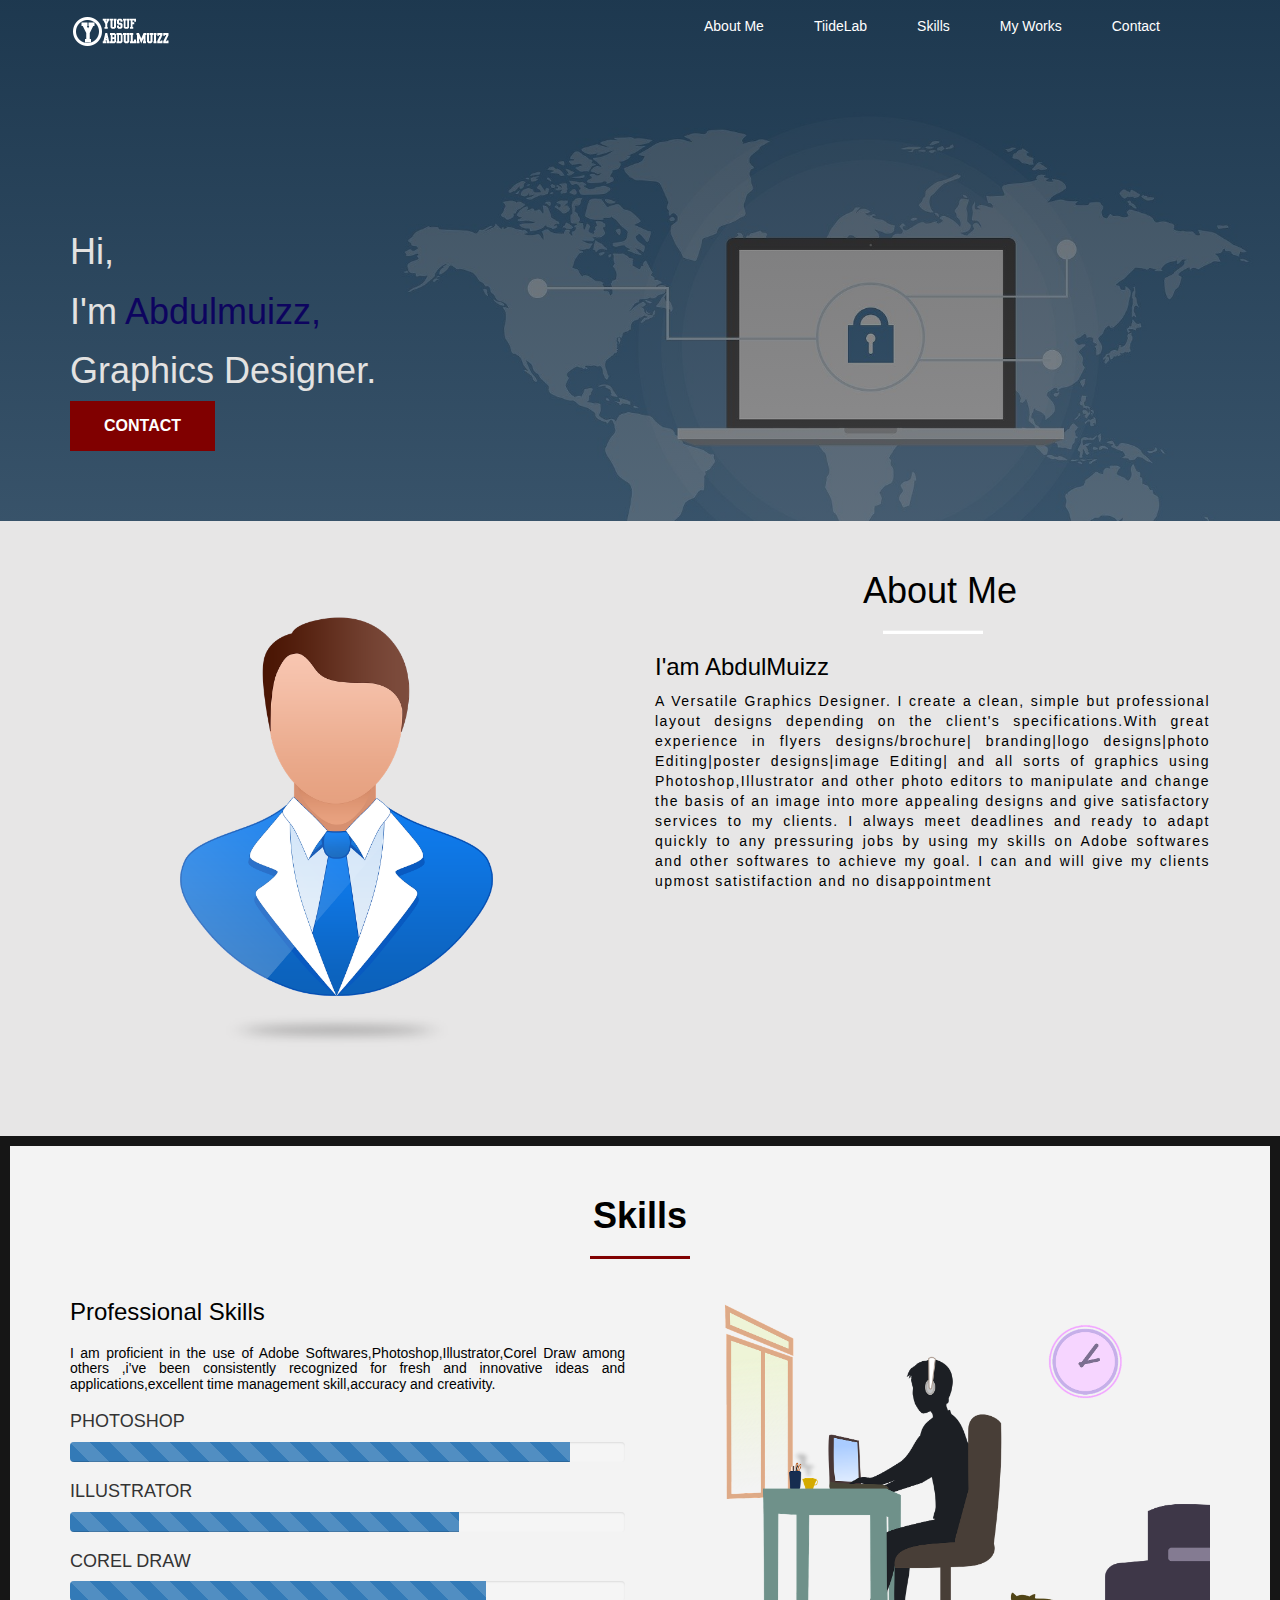
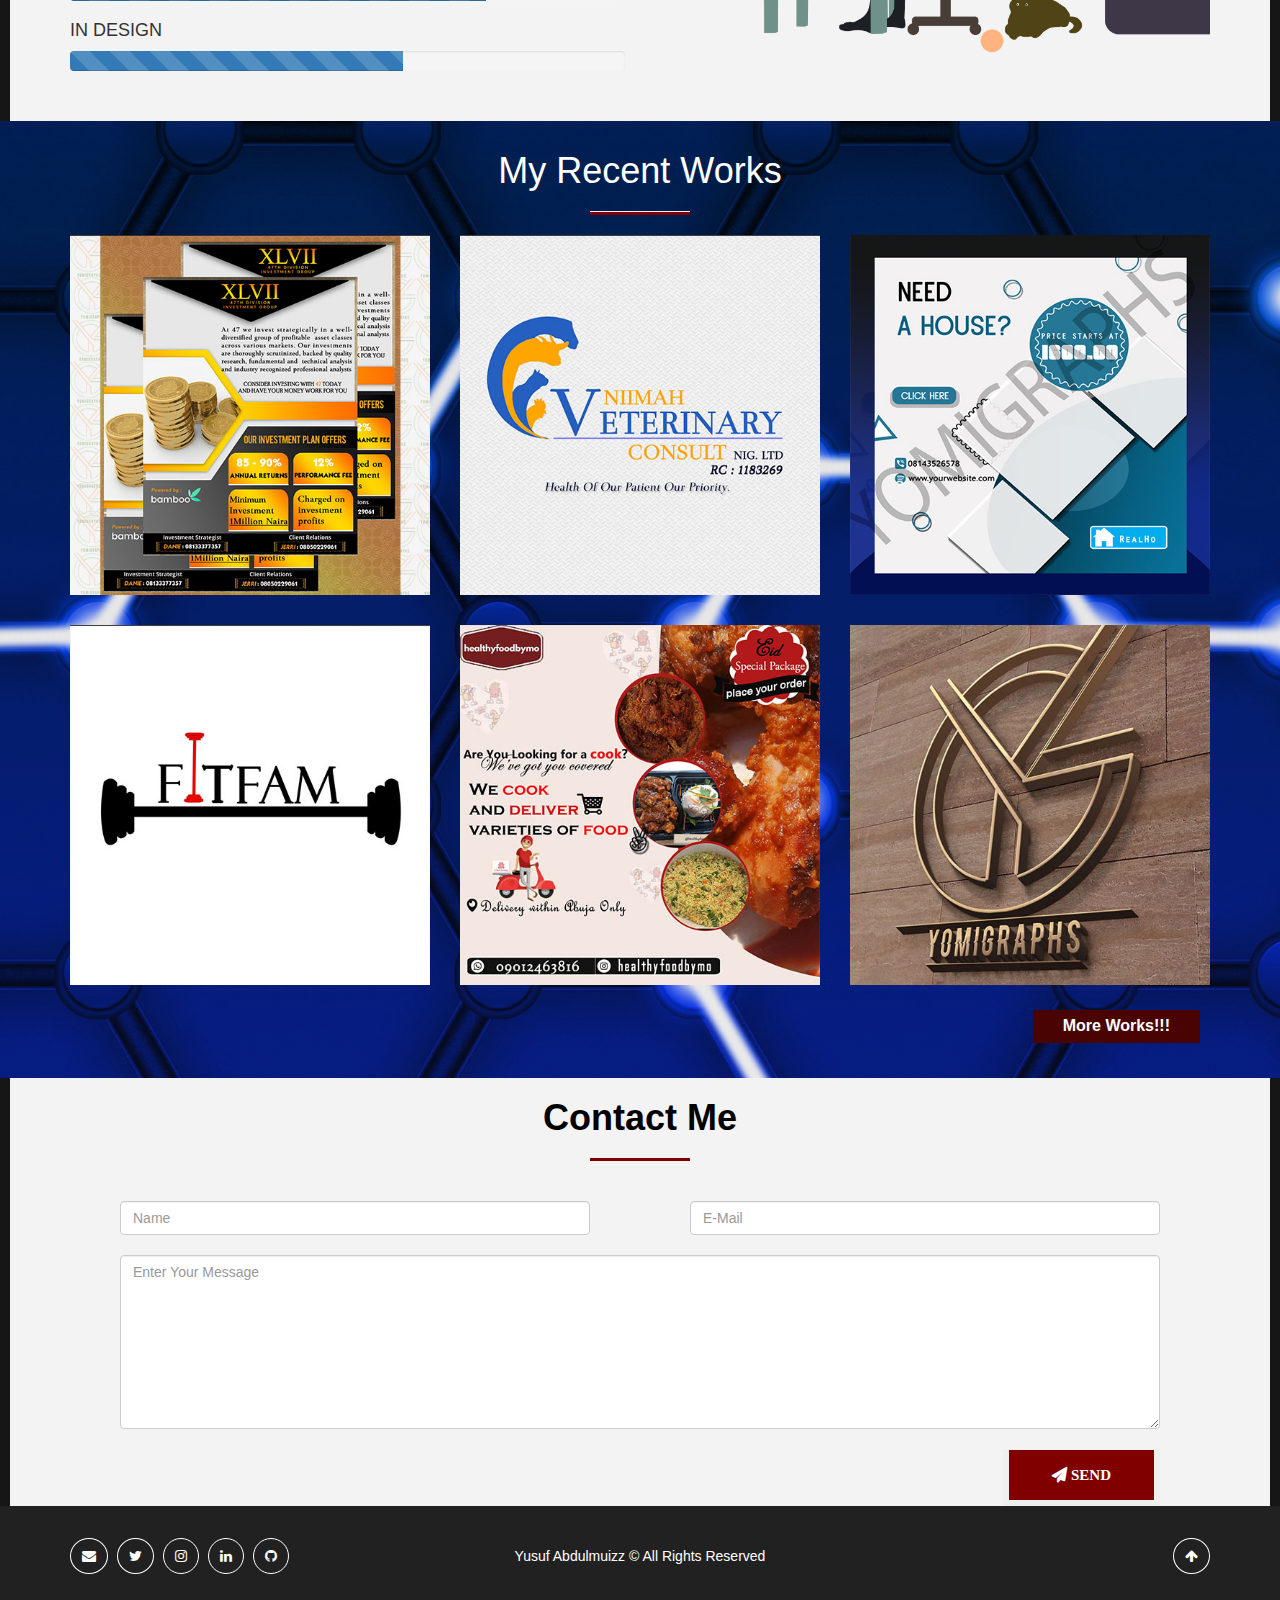
<file: index.html>
<!DOCTYPE html>
<html lang="en">
  <head>
    <meta charset="utf-8">
    <meta http-equiv="X-UA-Compatible" content="IE=edge">
    <meta name="viewport" content="width=device-width, initial-scale=1">
    <!-- The above 3 meta tags *must* come first in the head; any other head content must come *after* these tags -->
    <title>My Portfolio</title>
    <!-- favicon -->
      <link rel="icon" href="assets/img/favicon.png">

    <!-- Bootstrap -->
    <link href="assets/css/bootstrap.min.css" rel="stylesheet">
    <link href="assets/css/font-awesome.min.css" rel="stylesheet">
    <link href="assets/css/style.css" rel="stylesheet">
    <link rel="stylesheet" href="assets/css/animate.css">
    <link rel="stylesheet" href="assets/css/animate.min.css">

    <!-- HTML5 shim and Respond.js for IE8 support of HTML5 elements and media queries -->
    <!-- WARNING: Respond.js doesn't work if you view the page via file:// -->
    <!--[if lt IE 9]>
      <script src="https://oss.maxcdn.com/html5shiv/3.7.3/html5shiv.min.js"></script>
      <script src="https://oss.maxcdn.com/respond/1.3.2/respond.min.js"></script>
    <![endif]-->
  </head>
  <body>
    <div class="bg-img">
      <nav class="navbar">
        <div class="container">
          <div class="navbar-header">
            <button type="button" class="navbar-toggle collapsed" data-toggle="collapse" data-target="#navbar" aria-expanded="false" aria-controls="navbar">
              <span class="sr-only">Toggle navigation</span>
              <span class="icon-bar"></span>
              <span class="icon-bar"></span>
              <span class="icon-bar"></span>
            </button>
            <a class="navbar-brand" href="index.html"><img src="assets/img/logo.png" alt=""></a>
          </div>
          <div id="navbar" class="collapse navbar-collapse ">
            <ul class="nav navbar-nav">
              <li class=""><a href="#about-me">About Me</a></li>
              <li><a href="tiidelab.html">TiideLab</a></li>
              <li><a href="#skills">Skills</a></li>
              <li><a href="#works">My Works</a></li>
              <li><a href="#contact">Contact</a></li>
            </ul>
          </div><!--/.nav-collapse -->
        </div>
      </nav>

  

	<div class="container">
    <div class="header">
      <div class="row">
        <div class="col-md-6">
        <div class="my-info">
        <h1 class="first">Hi,</h1>
        <h1 class="second">I'm <span>Abdulmuizz,</span></h1>
        <h1 class="third">Graphics Designer.</h1>
        <a href="#contact"><i class="btn btn-success">Contact</i></a>
        </div>
        </div>
        <div class="col-md-6">
          

          </div>
        </div>
      </div>
    </div>
  </div>
    <!-- start about section -->
    <section class="about-me" id="about-me">
     <div class="container">
      <div class="row">
        <div class="image">
          <div class="col-md-6">
            <img src="assets/img/head.png" alt="" class="img-responsive">
          </div>
        </div>
        <div class="col-md-6">
          <div class="text">
            <h1>About Me</h1>
            <hr>
            <h3>I'am AbdulMuizz</h3>
            <p>A Versatile Graphics Designer. I create a clean, simple but professional layout designs depending on the client's specifications.With great experience in flyers designs/brochure| branding|logo designs|photo Editing|poster designs|image Editing| and all sorts of graphics using Photoshop,Illustrator and other photo editors to manipulate and change the basis of an image into  more appealing designs and give satisfactory services to my clients. I always meet deadlines and ready to adapt quickly to any pressuring jobs by using my skills on Adobe softwares and other softwares to achieve my goal. I can and will give my clients upmost satistifaction and no disappointment</p>
            </div>
          </div>
      </div>
     </div>
    </section>
      

    <!-- end about section -->

    <!-- start skills section -->

    <section class="skills" id="skills">
    <div class="container">
      <h1>Skills</h1>
      <hr class="skills">
      <div class="row">
        <div class="col-md-6 text2">
          <h3>Professional Skills</h3>
          <h5>I am proficient in the use of Adobe Softwares,Photoshop,Illustrator,Corel Draw among others ,i've been consistently recognized  for fresh and innovative ideas and applications,excellent time management skill,accuracy and creativity.</h5>
         
          <div class="skill">
            <h4>PHOTOSHOP</h4>
            <div class="progress">
                <div class="progress-bar progress-bar-default progress-bar-striped active" role="progressbar" style="width: 90%;" ></div><!-- /.progress-bar -->
            </div><!-- /.progress -->
        </div><!-- /.skill -->
        <div class="skill">
          <h4>ILLUSTRATOR</h4>
          <div class="progress">
              <div class="progress-bar progress-bar-default progress-bar-striped active" role="progressbar" data-transitiongoal="70"style="width: 70%;" ></div><!-- /.progress-bar -->
          </div><!-- /.progress -->
      </div><!-- /.skill -->
      <div class="skill">
        <h4>COREL DRAW</h4>
        <div class="progress">
            <div class="progress-bar progress-bar-default progress-bar-striped active" role="progressbar" data-transitiongoal="75" style="width: 75%;" ></div><!-- /.progress-bar -->
        </div><!-- /.progress -->
    </div><!-- /.skill -->
    <div class="skill">
      <h4>IN DESIGN</h4>
      <div class="progress">
          <div class="progress-bar progress-bar-default progress-bar-striped active" role="progressbar" data-transitiongoal="60"style="width: 60%;" ></div><!-- /.progress-bar -->
      </div><!-- /.progress -->
  </div><!-- /.skill -->

        </div>
        <div class="col-md-6">
    <div class="img-box2">
            <img src="assets/img/skill2.png" alt="" class="img-responsive">
    </div>
        </div>
      </div>
    </div>
    </section>
    <!-- end skills section -->

    <!-- section works start -->

    <section id="works" class="works site-section section-works">
      <div class="container">
          <div class="text-center">
              <h1>My Recent Works</h1>
              <hr class="skills">
          </div>
          <div class="row">
              <div class="col-md-4 col-xs-6">
                  <div class="works-item">
                      <img src="assets/img/work13.jpg" class="img-responsive" alt="">
                      <div class="works-item-info">
                          <a href=""  data-toggle="modal" data-target="#worksItem13"><span class="glyphicon glyphicon-eye-open"></span> VIEW</a>
                      </div><!-- /.works-item-info -->
                  </div><!-- /.works-item -->
            </div>
              <div class="col-md-4 col-xs-6">
                  <div class="works-item">
                      <img src="assets/img/work10.jpg" class="img-responsive" alt="">
                      <div class="works-item-info">
                          <a href=""  data-toggle="modal" data-target="#worksItem10"><span class="glyphicon glyphicon-eye-open"></span> VIEW</a>
                      </div><!-- /.works-item-info -->
                  </div><!-- /.works-item -->
            </div>
              <div class="col-md-4 col-xs-6">
                  <div class="works-item">
                      <img src="assets/img/work3.jpg" class="img-responsive" alt="">
                      <div class="works-item-info">
                          <a href=""  data-toggle="modal" data-target="#worksItem3"><span class="glyphicon glyphicon-eye-open"></span> VIEW</a>
                      </div><!-- /.works-item-info -->
                  </div><!-- /.works-item -->
            </div>
              <div class="col-md-4 col-xs-6">
                  <div class="works-item">
                      <img src="assets/img/work4.jpg" class="img-responsive" alt="">
                      <div class="works-item-info">
                          <a href=""  data-toggle="modal" data-target="#worksItem4"><span class="glyphicon glyphicon-eye-open"></span> VIEW</a>
                      </div><!-- /.works-item-info -->
                  </div><!-- /.works-item -->
            </div>
              <div class="col-md-4 col-xs-6">
                  <div class="works-item">
                      <img src="assets/img/work5.jpg" class="img-responsive" alt="">
                      <div class="works-item-info">
                          <a href=""  data-toggle="modal" data-target="#worksItem5"><span class="glyphicon glyphicon-eye-open"></span> VIEW</a>
                      </div><!-- /.works-item-info -->
                  </div><!-- /.works-item -->
            </div>
              <div class="col-md-4 col-xs-6">
                  <div class="works-item">
                      <img src="assets/img/work6.jpg" class="img-responsive" alt="">
                      <div class="works-item-info">
                          <a href=""  data-toggle="modal" data-target="#worksItem6"><span class="glyphicon glyphicon-eye-open"></span> VIEW</a>
                      </div><!-- /.works-item-info -->
                  </div><!-- /.works-item -->
                </div>
                <a href="works.html" class="moreLink pull-right"><i  style="text-decoration:none; " class="btn btn-default">More Works!!!</i></a>
          </div>
       </div>
      </section>


  <!-- contact section -->
  <section class="contact" id="contact">
  <div class="container">
    <h1>Contact Me</h1>
    <hr class="skills">
<form class="" action="https://formspree.io/meqrbwlk"
  method="POST">
  <div class="form">
  <div class="col-md-6 input">
      <input type="text" name="name" value="" class="form-control" placeholder="Name">
  </div>
  <div class="col-md-6 input">
      <input type="text" name="_replyto" value="" class="form-control" placeholder="E-Mail">
  </div>
  <div class="message">
    <textarea name="Message" rows="8" cols="80" class="form-control" placeholder="Enter Your Message"></textarea>
  </div>
  <a href="index.html"><button type="submit" name="contactForm" class="pull-right"  style="border: none;"><i class="fa fa-send"> Send</i></button></a>
  </div>
</form>
  </div>
  </section>
  <footer id="colophon" class="site-footer">
    <div class="container">
        <div class="row">
            <div class="col-sm-4 col-xs-12">
                <a class="icon envelope-bg" href="mailto:yusufabdulmuizz00@gmail.com" target="_blank"><i class="fa fa-envelope"></i></a>
                <a class="icon twitter-bg" href="https://www.twitter.com/AbdulmuizzYusuf" target="_blank"><i class="fa fa-twitter"></i></a>
                <a class="icon instagram-bg" href="https://www.instagram.com/baba_muizz" target="_blank"><i class="fa fa-instagram"></i></a>
                <a class="icon linkedin-bg" href="https://www.linkedin.com/in/abdulmuizz-yusuf-72798716a" target="_blank"><i class="fa fa-linkedin"></i></a>
                <a class="icon git-bg" href="https://www.github.com/Baba-muizz" target="_blank"><i class="fa fa-github"></i></a>
            </div>
            <div class="col-sm-4 col-sm-offset-0 col-xs-6 col-xs-offset-3"><p class="copyright"><span id="getyear"></span> Yusuf Abdulmuizz &copy; All Rights Reserved</p></div>
            <div class="col-sm-4 col-xs-3">
                <div class="text-right page-scroll">
                    <a class="icon icon-up-bg" href="#top"><i class="fa fa-arrow-up"></i></a>
                </div>
            </div>
        </div>
    </div>
</footer><!-- /#footer -->

<!-- modal  -->
<div id="worksItem13" class="modal fade" role="dialog">
  <div class="modal-dialog">
    <div class="modal-content">
      <div class="modal-header">
        <a class="close" data-dismiss="modal"><span class="glyphicon glyphicon-remove"></span></a>
        <img class="img-responsive" src="assets/img/work13.jpg" alt="">
      </div>
      
    </div><!-- /.modal-content -->
  </div><!-- /.modal-dialog -->
</div><!-- /.modal -->
<div id="worksItem10" class="modal fade" role="dialog">
  <div class="modal-dialog">
    <div class="modal-content">
      <div class="modal-header">
        <a class="close" data-dismiss="modal"><span class="glyphicon glyphicon-remove"></span></a>
        <img class="img-responsive" src="assets/img/work10.jpg" alt="">
      </div>
      
    </div><!-- /.modal-content -->
  </div><!-- /.modal-dialog -->
</div><!-- /.modal -->
<div id="worksItem3" class="modal fade" role="dialog">
  <div class="modal-dialog">
    <div class="modal-content">
      <div class="modal-header">
        <a class="close" data-dismiss="modal"><span class="glyphicon glyphicon-remove"></span></a>
        <img class="img-responsive" src="assets/img/work3.jpg" alt="">
      </div>
      
    </div><!-- /.modal-content -->
  </div><!-- /.modal-dialog -->
</div><!-- /.modal -->
<div id="worksItem4" class="modal fade" role="dialog">
  <div class="modal-dialog">
    <div class="modal-content">
      <div class="modal-header">
        <a class="close" data-dismiss="modal"><span class="glyphicon glyphicon-remove"></span></a>
        <img class="img-responsive" src="assets/img/work4.jpg" alt="">
      </div>
      
    </div><!-- /.modal-content -->
  </div><!-- /.modal-dialog -->
</div><!-- /.modal -->
<div id="worksItem5" class="modal fade" role="dialog">
  <div class="modal-dialog">
    <div class="modal-content">
      <div class="modal-header">
        <a class="close" data-dismiss="modal"><span class="glyphicon glyphicon-remove"></span></a>
        <img class="img-responsive" src="assets/img/work5.jpg" alt="">
      </div>
      
    </div><!-- /.modal-content -->
  </div><!-- /.modal-dialog -->
</div><!-- /.modal -->
<div id="worksItem6" class="modal fade" role="dialog">
  <div class="modal-dialog">
    <div class="modal-content">
      <div class="modal-header">
        <a class="close" data-dismiss="modal"><span class="glyphicon glyphicon-remove"></span></a>
        <img class="img-responsive" src="assets/img/work6.jpg" alt="">
      </div>
      
    </div><!-- /.modal-content -->
  </div><!-- /.modal-dialog -->
</div><!-- /.modal -->


    <!-- jQuery (necessary for Bootstrap's JavaScript plugins) -->
    <script src="assets/js/jquery-3.3.1.min.js"></script>
    <!-- Include all compiled plugins (below), or include individual files as needed -->
    <script src="assets/js/bootstrap.min.js"></script>
    
  </body>
</html>
</file>
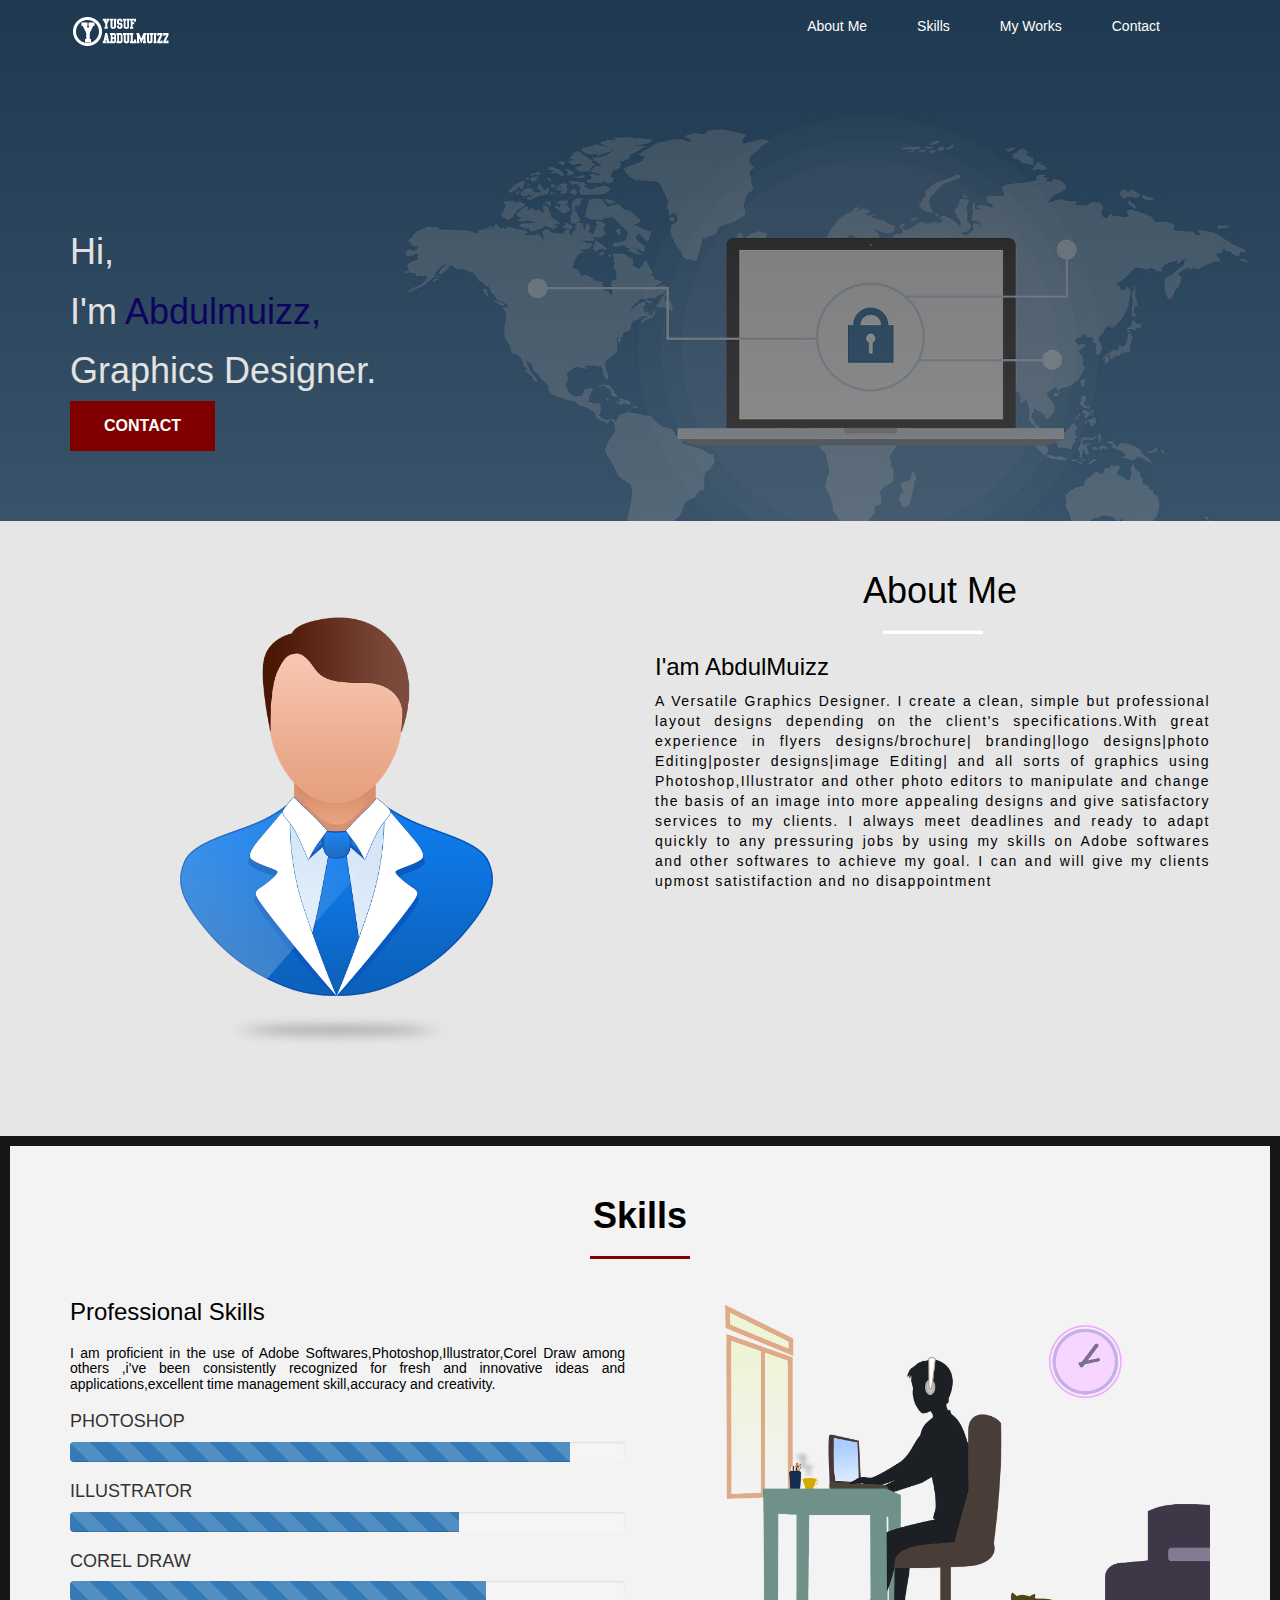
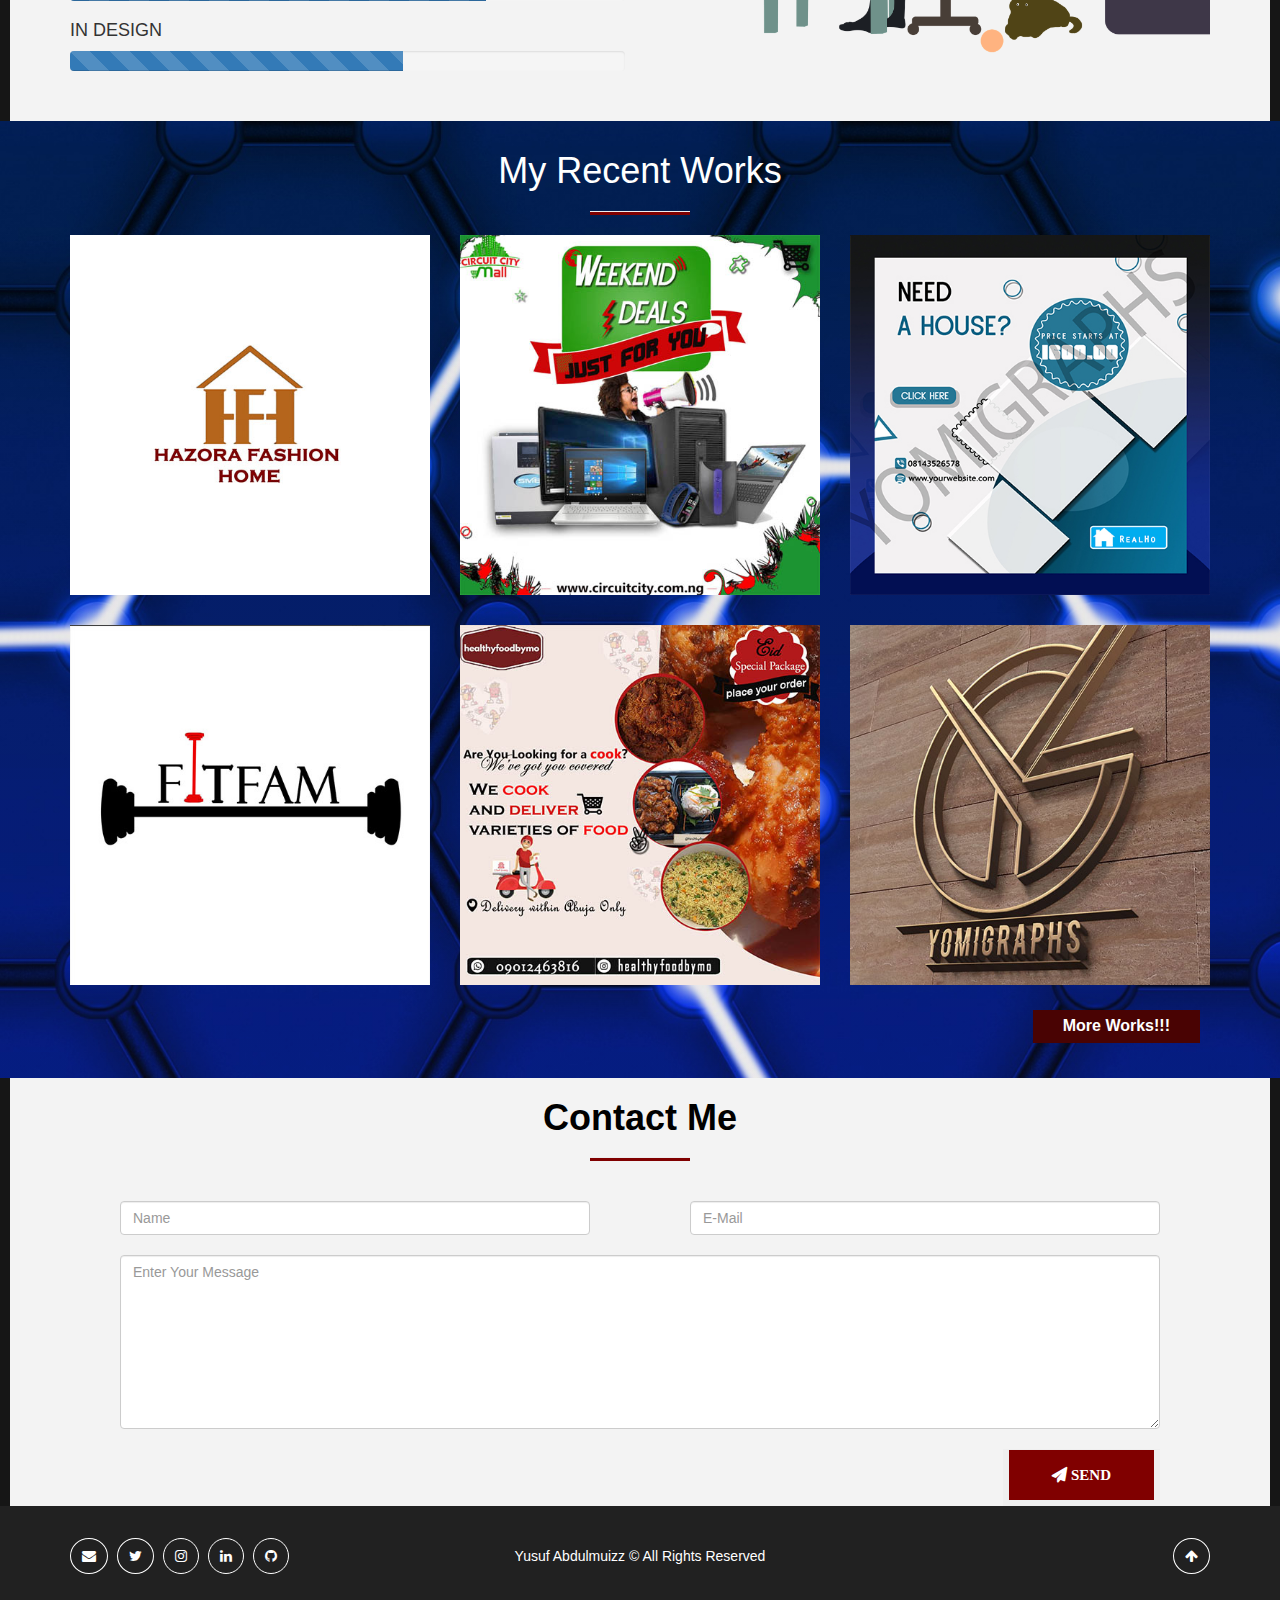
<file: index_changed.html>
<!DOCTYPE html>
<html lang="en">
  <head>
    <meta charset="utf-8">
    <meta http-equiv="X-UA-Compatible" content="IE=edge">
    <meta name=" viewport" content="width=device-width, initial-scale=1">
    <!-- The above 3 meta tags *must* come first in the head; any other head content must come *after* these tags -->
    <title>My works</title>
    <!-- favicon -->
      <link rel="icon" href="assets/img/favicon.png">

    <!-- Bootstrap -->
    <link href="assets/css/bootstrap.min.css" rel="stylesheet">
    <link href="assets/css/font-awesome.min.css" rel="stylesheet">
    <link href="assets/css/style.css" rel="stylesheet">

    <!-- HTML5 shim and Respond.js for IE8 support of HTML5 elements and media queries -->
    <!-- WARNING: Respond.js doesn't work if you  view the page via file:// -->
    <!--[if lt IE 9]>
      <script src="https://oss.maxcdn.com/html5shiv/3.7.3/html5shiv.min.js"></script>
      <script src="https://oss.maxcdn.com/respond/1.4.2/respond.min.js"></script>
    <![endif]-->
  </head>
  <body>
    <div class="bg-img">
      <nav class="navbar">
        <div class="container">
          <div class="navbar-header">
            <button type="button" class="navbar-toggle collapsed" data-toggle="collapse" data-target="#navbar" aria-expanded="false" aria-controls="navbar">
              <span class="sr-only">Toggle navigation</span>
              <span class="icon-bar"></span>
              <span class="icon-bar"></span>
              <span class="icon-bar"></span>
            </button>
            <a class="navbar-brand" href="index.html"><img src="assets/img/logo.png" alt=""></a>
          </div>
          <div id="navbar" class="collapse navbar-collapse ">
            <ul class="nav navbar-nav">
              <li class=""><a href="#about-me">About Me</a></li>
              <li><a href="#skills">Skills</a></li>
              <li><a href="#works">My Works</a></li>
              <li><a href="#contact">Contact</a></li>
            </ul>
          </div><!--/.nav-collapse -->
        </div>
      </nav>

  

	<div class="container">
    <div class="header">
      <div class="row">
        <div class="col-md-6">
        <div class="my-info">
        <h1 class="first">Hi,</h1>
        <h1 class="second">I'm <span>Abdulmuizz,</span></h1>
        <h1 class="third">Graphics Designer.</h1>
        <a href="#contact"><i class="btn btn-success">Contact</i></a>
        </div>
        </div>
        <div class="col-md-6">
          

          </div>
        </div>
      </div>
    </div>
  </div>
    <!-- start about section -->
    <section class="about-me" id="about-me">
     <div class="container">
      <div class="row">
        <div class="image">
          <div class="col-md-6">
            <img src="assets/img/head.png" alt="" class="img-responsive">
          </div>
        </div>
        <div class="col-md-6">
          <div class="text">
            <h1>About Me</h1>
            <hr>
            <h3>I'am AbdulMuizz</h3>
            <p>A Versatile Graphics Designer. I create a clean, simple but professional layout designs depending on the client's specifications.With great experience in flyers designs/brochure| branding|logo designs|photo Editing|poster designs|image Editing| and all sorts of graphics using Photoshop,Illustrator and other photo editors to manipulate and change the basis of an image into  more appealing designs and give satisfactory services to my clients. I always meet deadlines and ready to adapt quickly to any pressuring jobs by using my skills on Adobe softwares and other softwares to achieve my goal. I can and will give my clients upmost satistifaction and no disappointment</p>
            </div>
          </div>
      </div>
     </div>
    </section>
      

    <!-- end about section -->

    <!-- start skills section -->

    <section class="skills" id="skills">
    <div class="container">
      <h1>Skills</h1>
      <hr class="skills">
      <div class="row">
        <div class="col-md-6 text2">
          <h3>Professional Skills</h3>
          <h5>I am proficient in the use of Adobe Softwares,Photoshop,Illustrator,Corel Draw among others ,i've been consistently recognized  for fresh and innovative ideas and applications,excellent time management skill,accuracy and creativity.</h5>
         
          <div class="skill">
            <h4>PHOTOSHOP</h4>
            <div class="progress">
                <div class="progress-bar progress-bar-default progress-bar-striped active" role="progressbar" style="width: 90%;" ></div><!-- /.progress-bar -->
            </div><!-- /.progress -->
        </div><!-- /.skill -->
        <div class="skill">
          <h4>ILLUSTRATOR</h4>
          <div class="progress">
              <div class="progress-bar progress-bar-default progress-bar-striped active" role="progressbar" data-transitiongoal="70"style="width: 70%;" ></div><!-- /.progress-bar -->
          </div><!-- /.progress -->
      </div><!-- /.skill -->
      <div class="skill">
        <h4>COREL DRAW</h4>
        <div class="progress">
            <div class="progress-bar progress-bar-default progress-bar-striped active" role="progressbar" data-transitiongoal="75" style="width: 75%;" ></div><!-- /.progress-bar -->
        </div><!-- /.progress -->
    </div><!-- /.skill -->
    <div class="skill">
      <h4>IN DESIGN</h4>
      <div class="progress">
          <div class="progress-bar progress-bar-default progress-bar-striped active" role="progressbar" data-transitiongoal="60"style="width: 60%;" ></div><!-- /.progress-bar -->
      </div><!-- /.progress -->
  </div><!-- /.skill -->

        </div>
        <div class="col-md-6">
    <div class="img-box2">
            <img src="assets/img/skill2.png" alt="" class="img-responsive">
    </div>
        </div>
      </div>
    </div>
    </section>
    <!-- end skills section -->

    <!-- section works start -->

    <section id="works" class="works site-section section-works">
      <div class="container">
          <div class="text-center">
              <h1>My Recent Works</h1>
              <hr class="skills">
          </div>
          <div class="row">
              <div class="col-md-4 col-xs-6">
                  <div class="works-item">
                      <img src="assets/img/work1.jpg" class="img-responsive" alt="">
                      <div class="works-item-info">
                          <a href=""  data-toggle="modal" data-target="#worksItem1"><span class="glyphicon glyphicon-eye-open"></span> VIEW</a>
                      </div><!-- /.works-item-info -->
                  </div><!-- /.works-item -->
            </div>
              <div class="col-md-4 col-xs-6">
                  <div class="works-item">
                      <img src="assets/img/work2.jpg" class="img-responsive" alt="">
                      <div class="works-item-info">
                          <a href=""  data-toggle="modal" data-target="#worksItem2"><span class="glyphicon glyphicon-eye-open"></span> VIEW</a>
                      </div><!-- /.works-item-info -->
                  </div><!-- /.works-item -->
            </div>
              <div class="col-md-4 col-xs-6">
                  <div class="works-item">
                      <img src="assets/img/work3.jpg" class="img-responsive" alt="">
                      <div class="works-item-info">
                          <a href=""  data-toggle="modal" data-target="#worksItem3"><span class="glyphicon glyphicon-eye-open"></span> VIEW</a>
                      </div><!-- /.works-item-info -->
                  </div><!-- /.works-item -->
            </div>
              <div class="col-md-4 col-xs-6">
                  <div class="works-item">
                      <img src="assets/img/work4.jpg" class="img-responsive" alt="">
                      <div class="works-item-info">
                          <a href=""  data-toggle="modal" data-target="#worksItem4"><span class="glyphicon glyphicon-eye-open"></span> VIEW</a>
                      </div><!-- /.works-item-info -->
                  </div><!-- /.works-item -->
            </div>
              <div class="col-md-4 col-xs-6">
                  <div class="works-item">
                      <img src="assets/img/work5.jpg" class="img-responsive" alt="">
                      <div class="works-item-info">
                          <a href=""  data-toggle="modal" data-target="#worksItem5"><span class="glyphicon glyphicon-eye-open"></span> VIEW</a>
                      </div><!-- /.works-item-info -->
                  </div><!-- /.works-item -->
            </div>
              <div class="col-md-4 col-xs-6">
                  <div class="works-item">
                      <img src="assets/img/work6.jpg" class="img-responsive" alt="">
                      <div class="works-item-info">
                          <a href=""  data-toggle="modal" data-target="#worksItem6"><span class="glyphicon glyphicon-eye-open"></span> VIEW</a>
                      </div><!-- /.works-item-info -->
                  </div><!-- /.works-item -->
                </div>
                <a href="works.html" class="moreLink pull-right"><i  style="text-decoration:none; " class="btn btn-default">More Works!!!</i></a>
          </div>
       </div>
      </section>


  <!-- contact section -->
  <section class="contact" id="contact">
  <div class="container">
    <h1>Contact Me</h1>
    <hr class="skills">
<form class="" action="https://formspree.io/meqrbwlk"
  method="POST">
  <div class="form">
  <div class="col-md-6 input">
      <input type="text" name="name" value="" class="form-control" placeholder="Name">
  </div>
  <div class="col-md-6 input">
      <input type="text" name="_replyto" value="" class="form-control" placeholder="E-Mail">
  </div>
  <div class="message">
    <textarea name="Message" rows="8" cols="80" class="form-control" placeholder="Enter Your Message"></textarea>
  </div>
  <a href="index.html"><button type="submit" name="contactForm" class="pull-right"  style="border: none;"><i class="fa fa-send"> Send</i></button></a>
  </div>
</form>
  </div>
  </section>
  <footer id="colophon" class="site-footer">
    <div class="container">
        <div class="row">
            <div class="col-sm-4 col-xs-12">
                <a class="icon envelope-bg" href="mailto:yusufabdulmuizz00@gmail.com" target="_blank"><i class="fa fa-envelope"></i></a>
                <a class="icon twitter-bg" href="https://www.twitter.com/AbdulmuizzYusuf" target="_blank"><i class="fa fa-twitter"></i></a>
                <a class="icon instagram-bg" href="https://www.instagram.com/baba_muizz" target="_blank"><i class="fa fa-instagram"></i></a>
                <a class="icon linkedin-bg" href="https://www.linkedin.com/in/abdulmuizz-yusuf-72798716a" target="_blank"><i class="fa fa-linkedin"></i></a>
                <a class="icon git-bg" href="https://www.github.com/Baba-muizz" target="_blank"><i class="fa fa-github"></i></a>
            </div>
            <div class="col-sm-4 col-sm-offset-0 col-xs-6 col-xs-offset-3"><p class="copyright"><span id="getyear"></span> Yusuf Abdulmuizz &copy; All Rights Reserved</p></div>
            <div class="col-sm-4 col-xs-3">
                <div class="text-right page-scroll">
                    <a class="icon icon-up-bg" href="#top"><i class="fa fa-arrow-up"></i></a>
                </div>
            </div>
        </div>
    </div>
</footer><!-- /#footer -->

<!-- modal  -->
<div id="worksItem1" class="modal fade" role="dialog">
  <div class="modal-dialog">
    <div class="modal-content">
      <div class="modal-header">
        <a class="close" data-dismiss="modal"><span class="glyphicon glyphicon-remove"></span></a>
        <img class="img-responsive" src="assets/img/work1.jpg" alt="">
      </div>
      
    </div><!-- /.modal-content -->
  </div><!-- /.modal-dialog -->
</div><!-- /.modal -->
<div id="worksItem2" class="modal fade" role="dialog">
  <div class="modal-dialog">
    <div class="modal-content">
      <div class="modal-header">
        <a class="close" data-dismiss="modal"><span class="glyphicon glyphicon-remove"></span></a>
        <img class="img-responsive" src="assets/img/work2.jpg" alt="">
      </div>
      
    </div><!-- /.modal-content -->
  </div><!-- /.modal-dialog -->
</div><!-- /.modal -->
<div id="worksItem3" class="modal fade" role="dialog">
  <div class="modal-dialog">
    <div class="modal-content">
      <div class="modal-header">
        <a class="close" data-dismiss="modal"><span class="glyphicon glyphicon-remove"></span></a>
        <img class="img-responsive" src="assets/img/work3.jpg" alt="">
      </div>
      
    </div><!-- /.modal-content -->
  </div><!-- /.modal-dialog -->
</div><!-- /.modal -->
<div id="worksItem4" class="modal fade" role="dialog">
  <div class="modal-dialog">
    <div class="modal-content">
      <div class="modal-header">
        <a class="close" data-dismiss="modal"><span class="glyphicon glyphicon-remove"></span></a>
        <img class="img-responsive" src="assets/img/work4.jpg" alt="">
      </div>
      
    </div><!-- /.modal-content -->
  </div><!-- /.modal-dialog -->
</div><!-- /.modal -->
<div id="worksItem5" class="modal fade" role="dialog">
  <div class="modal-dialog">
    <div class="modal-content">
      <div class="modal-header">
        <a class="close" data-dismiss="modal"><span class="glyphicon glyphicon-remove"></span></a>
        <img class="img-responsive" src="assets/img/work5.jpg" alt="">
      </div>
      
    </div><!-- /.modal-content -->
  </div><!-- /.modal-dialog -->
</div><!-- /.modal -->
<div id="worksItem6" class="modal fade" role="dialog">
  <div class="modal-dialog">
    <div class="modal-content">
      <div class="modal-header">
        <a class="close" data-dismiss="modal"><span class="glyphicon glyphicon-remove"></span></a>
        <img class="img-responsive" src="assets/img/work6.jpg" alt="">
      </div>
      
    </div><!-- /.modal-content -->
  </div><!-- /.modal-dialog -->
</div><!-- /.modal -->


    <!-- jQuery (necessary for Bootstrap's JavaScript plugins) -->
    <script src="assets/js/jquery-3.3.1.min.js"></script>
    <!-- Include all compiled plugins (below), or include individual files as needed -->
    <script src="assets/js/bootstrap.min.js"></script>

  </body>
</html>
</file>
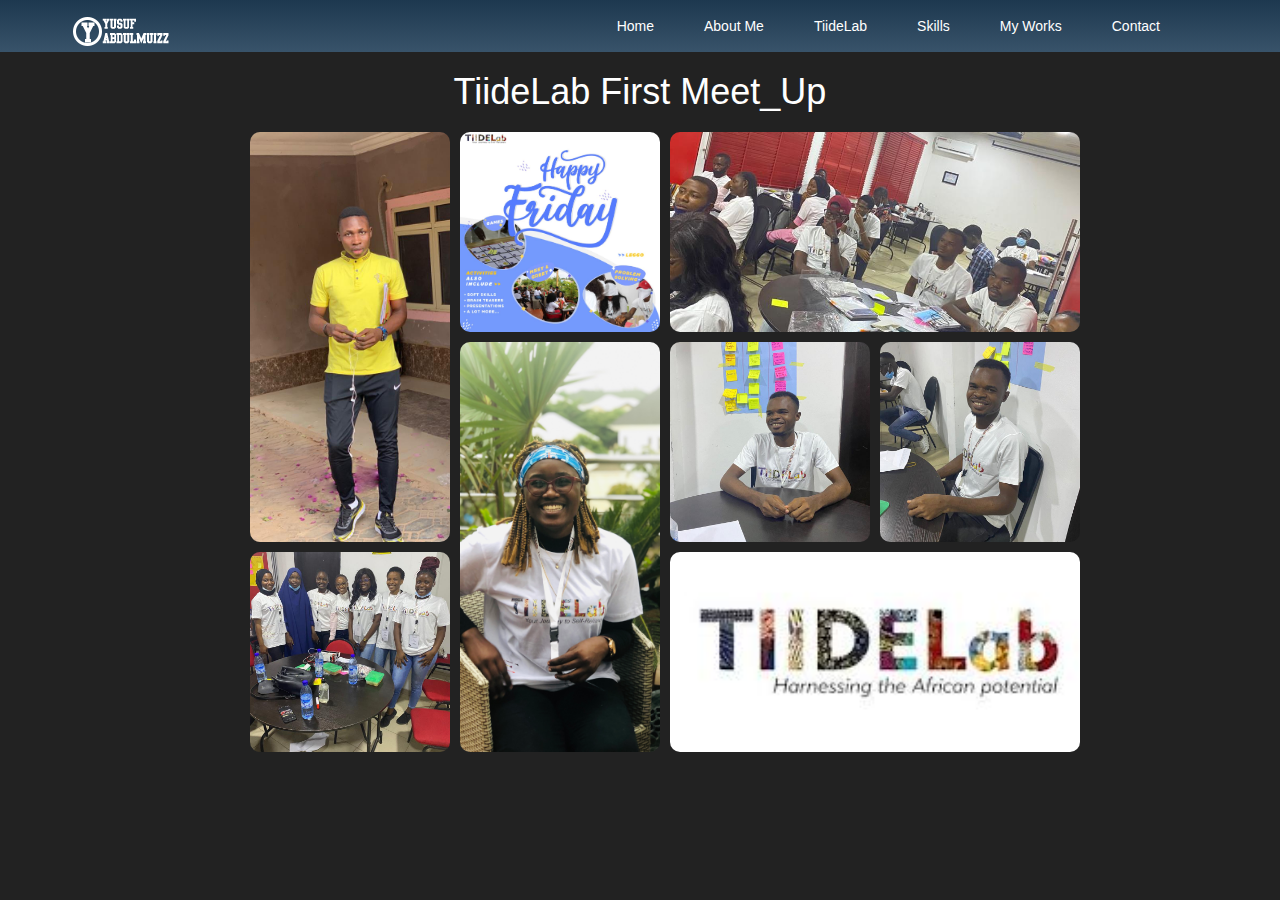
<file: tiidelab.html>
<!DOCTYPE html>
<html lang="en">
  <head>
    <meta charset="utf-8">
    <meta http-equiv="X-UA-Compatible" content="IE=edge">
    <meta name="viewport" content="width=device-width, initial-scale=1">
    <!-- The above 3 meta tags *must* come first in the head; any other head content must come *after* these tags -->
    <title>My Portfolio</title>
    <!-- favicon -->
      <link rel="icon" href="assets/img/favicon.png">

    <!-- Bootstrap -->
    <link href="assets/css/bootstrap.min.css" rel="stylesheet">
    <link href="assets/css/font-awesome.min.css" rel="stylesheet">
    <link href="assets/css/style.css" rel="stylesheet">
    <link rel="stylesheet" href="assets/css/animate.css">
    <link rel="stylesheet" href="assets/css/animate.min.css">

    <!-- HTML5 shim and Respond.js for IE8 support of HTML5 elements and media queries -->
    <!-- WARNING: Respond.js doesn't work if you view the page via file:// -->
    <!--[if lt IE 9]>
      <script src="https://oss.maxcdn.com/html5shiv/3.7.3/html5shiv.min.js"></script>
      <script src="https://oss.maxcdn.com/respond/1.3.2/respond.min.js"></script>
    <![endif]-->


<style>
    .experience{
        color: #fff;
        text-align: center;
    }

    body {
        background-color: #222;
        color: #fff;
        text-align: center;
    }

    /* div {
        display: none;
    } */

    /* @media (max-width: 500px) {
        #mobile {
            display: block;
            background-color: red;
        }
    }

    @media (min-width: 501px) and (max-width: 768px) {
        #tablet {
            display: block;
            background-color: yellow;
        }
    }

    @media (min-width: 769px) and (max-width: 1200px) {
        #normal {
            display: block;
            background-color: blue;
        }
    }

    @media (min-width: 1201px) {
        #widescreen {
            display: block;
            background-color: orange;
        }
    } */

    /* @media (max-height: 500px) {
        #landscape {
            display: block;
            background-color: green;
        }
    } */

.mansory {
  max-width: 800px;
  padding: 1rem;
  margin: 0 auto;
  display: grid;
  grid-template-columns: 200px 200px 200px 200px;
  grid-template-rows: 200px 200px 200px;
  grid-gap: 1rem;
  /* grid-template-columns: repeat(3, 1fr); */
  /* grid-template-rows: minmax(200px, auto); */
}

.mansory div img {
  object-fit: cover;
  object-position: center;
  width: 100%;
  height: 100%;
  border-radius: 10px;
}
.a {
  grid-row: 1 / 3;
}

.b {
  grid-column: 3 / 5;
}

.c {
  grid-row: 2 / 4;
}

.d {
  grid-column: 3 / 5;
}

@media (max-width: 500px) {
     .mansory {
        display: grid;
        grid-template-columns: repeat(2, 1fr);
        grid-template-rows: minmax(200px, auto);
        grid-gap: 1rem;
     }
     .mansory div img {
  object-fit: cover;
  width: 100%;
  height: 100%;
  border-radius: 10px;
}
.a {
  grid-row: 1 / 3;
}

.b {
  grid-column: 3 / 5;
}

.c {
  grid-row: 2 / 4;
}

.d {
  grid-column: 3 / 5;
}
}

</style>


  </head>
  <body>
   <div class="bg-img">
    <nav class="navbar">
      <div class="container">
        <div class="navbar-header">
          <button type="button" class="navbar-toggle collapsed" data-toggle="collapse" data-target="#navbar" aria-expanded="false" aria-controls="navbar">
            <span class="sr-only">Toggle navigation</span>
            <span class="icon-bar"></span>
            <span class="icon-bar"></span>
            <span class="icon-bar"></span>
          </button>
          <a class="navbar-brand" href="index.html"><img src="assets/img/logo.png" alt=""></a>
        </div>
        <div id="navbar" class="collapse navbar-collapse ">
          <ul class="nav navbar-nav">
            <li><a href="index.html">Home</a></li>
            <li class=""><a href="#about-me">About Me</a></li>
            <li><a href="tiidelab.html">TiideLab</a></li>
            <li><a href="#skills">Skills</a></li>
            <li><a href="#works">My Works</a></li>
            <li><a href="#contact">Contact</a></li>
          </ul>
        </div><!--/.nav-collapse -->
      </div>
    </nav>
</div>

<div class="experience">
    <h1>TiideLab First Meet_Up</h1>
    <main class="mansory">
        <div class="a">
            <img src="assets/img/image-1.jpg">
        </div>
        <div>
            <img src="assets/img/image-3.jpg">
        </div>
        <div class="b">
            <img src="assets/img/image-5.jpeg">
        </div>
        <div>
            <img src="assets/img/image-6.jpeg">
        </div>
        <div class="c">
            <img src="assets/img/image-7.jpg">
            <p></p>
        </div>
        <div>
            <img src="assets/img/image-2.jpeg">
        </div>
        <div>
           <img src="assets/img/image-4.jpeg">
        </div>
        <div class="d">
            <img src="assets/img/image-10.jfif">
        </div>
    </main>
</div>



    <!-- jQuery (necessary for Bootstrap's JavaScript plugins) -->
    <script src="assets/js/jquery-3.3.1.min.js"></script>
    <!-- Include all compiled plugins (below), or include individual files as needed -->
    <script src="assets/js/bootstrap.min.js"></script>
    
  </body>
</html>
</file>
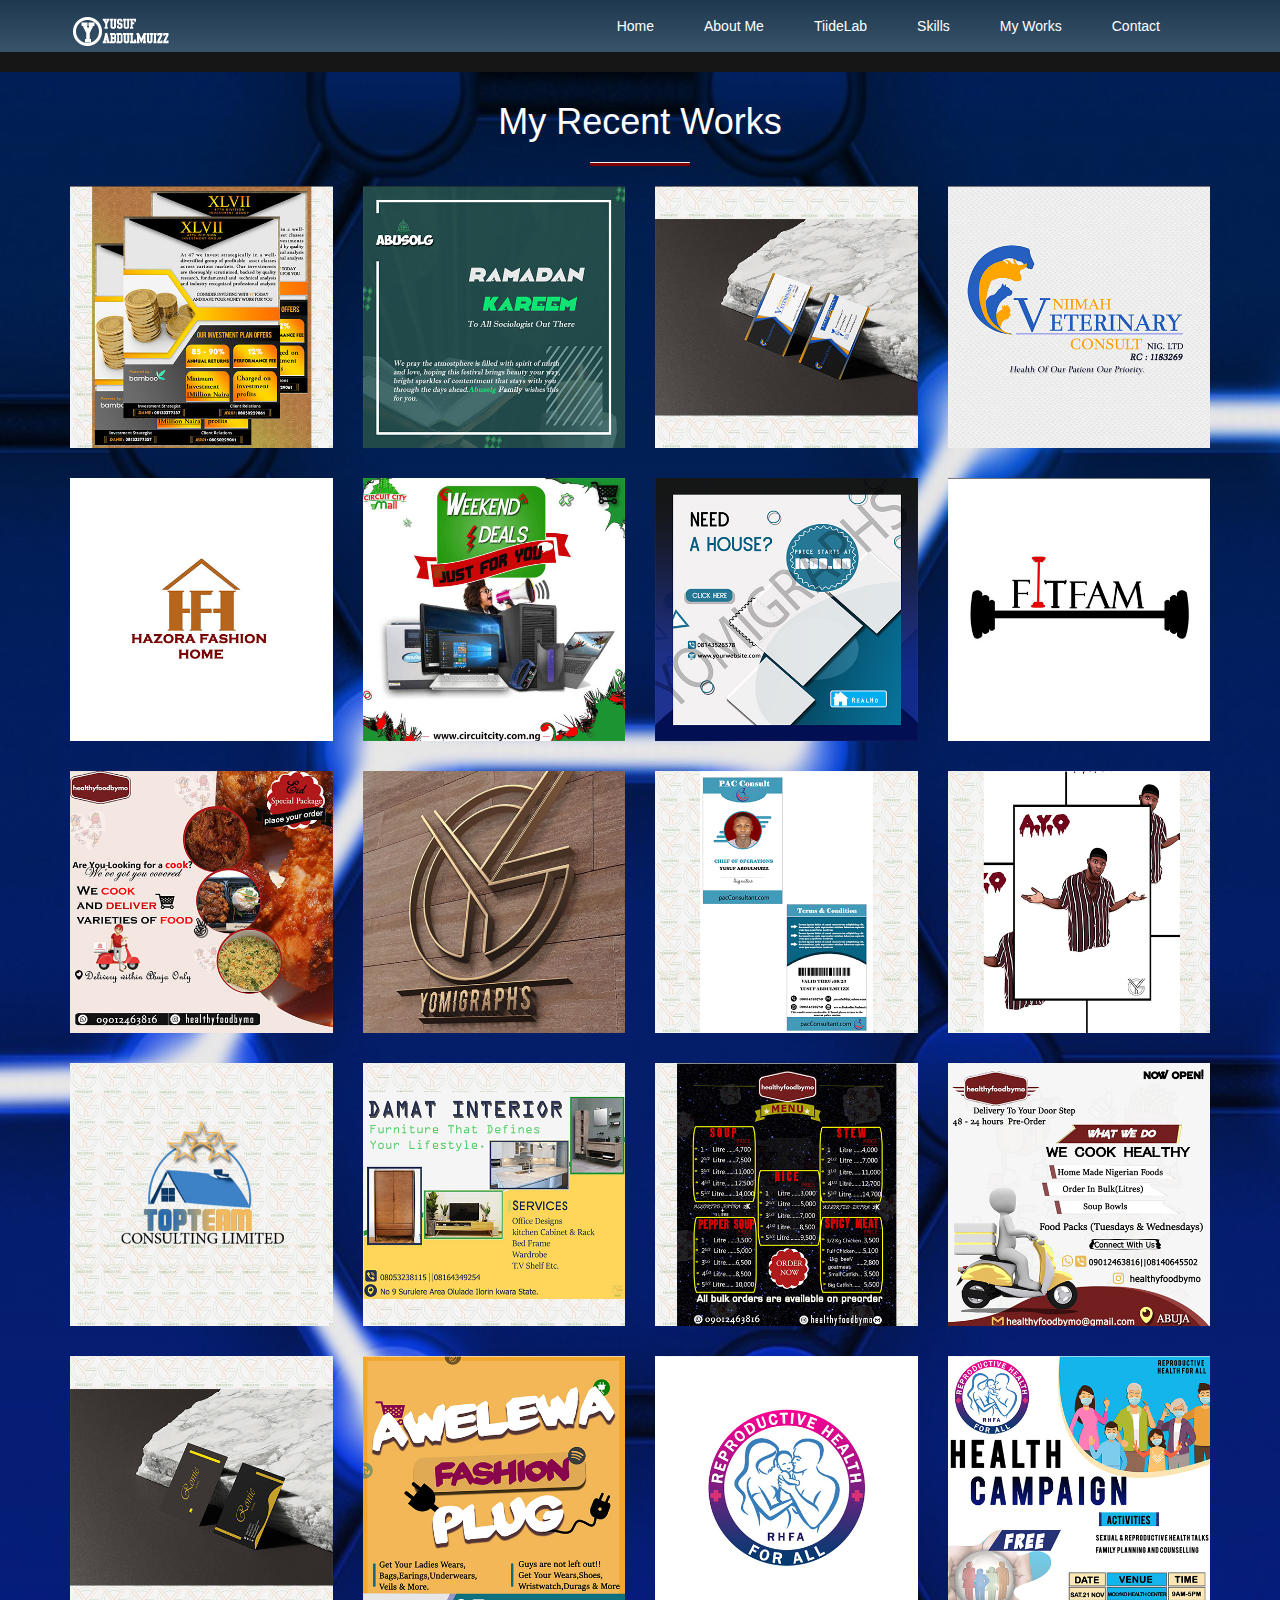
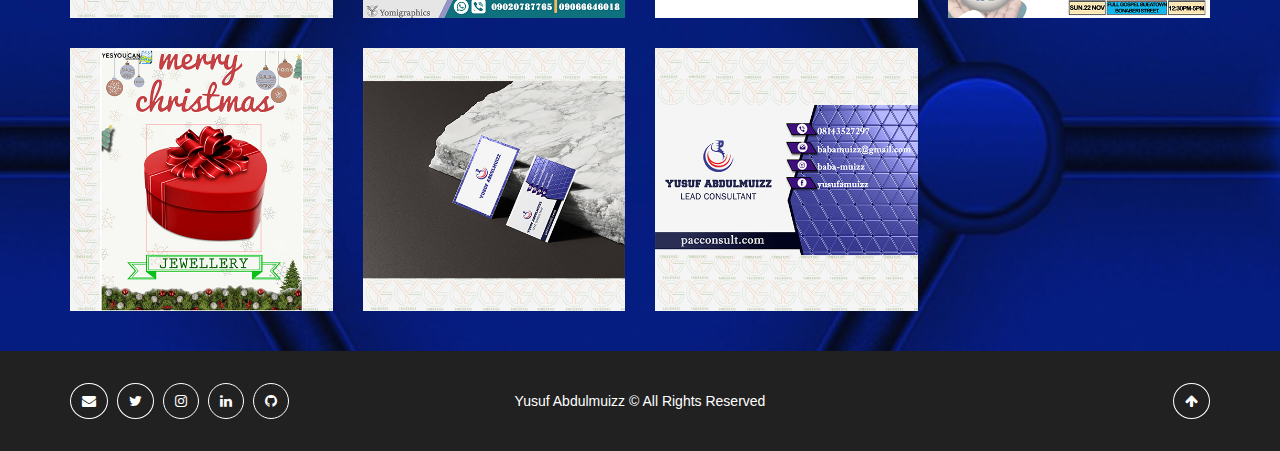
<file: works.html>
<!DOCTYPE html>
<html lang="en">
  <head>
    <meta charset="utf-8">
    <meta http-equiv="X-UA-Compatible" content="IE=edge">
    <meta name="viewport" content="width=device-width, initial-scale=1">
    <!-- The above 3 meta tags *must* come first in the head; any other head content must come *after* these tags -->
    <title>My Portfolio</title>
    <!-- favicon -->
      <link rel="icon" href="assets/img/favicon.png">

    <!-- Bootstrap -->
    <link href="assets/css/bootstrap.min.css" rel="stylesheet">
    <link href="assets/css/font-awesome.min.css" rel="stylesheet">
    <link href="assets/css/style.css" rel="stylesheet">
    <link rel="stylesheet" href="assets/css/animate.css">
    <link rel="stylesheet" href="assets/css/animate.min.css">

    <!-- HTML5 shim and Respond.js for IE8 support of HTML5 elements and media queries -->
    <!-- WARNING: Respond.js doesn't work if you view the page via file:// -->
    <!--[if lt IE 9]>
      <script src="https://oss.maxcdn.com/html5shiv/3.7.3/html5shiv.min.js"></script>
      <script src="https://oss.maxcdn.com/respond/1.3.2/respond.min.js"></script>
    <![endif]-->
  </head>
  <body>
   <div class="bg-img">
    <nav class="navbar">
      <div class="container">
        <div class="navbar-header">
          <button type="button" class="navbar-toggle collapsed" data-toggle="collapse" data-target="#navbar" aria-expanded="false" aria-controls="navbar">
            <span class="sr-only">Toggle navigation</span>
            <span class="icon-bar"></span>
            <span class="icon-bar"></span>
            <span class="icon-bar"></span>
          </button>
          <a class="navbar-brand" href="index.html"><img src="assets/img/logo.png" alt=""></a>
        </div>
        <div id="navbar" class="collapse navbar-collapse ">
          <ul class="nav navbar-nav">
            <li><a href="index.html">Home</a></li>
            <li class=""><a href="#about-me">About Me</a></li>
            <li><a href="tiidelab.html">TiideLab</a></li>
            <li><a href="#skills">Skills</a></li>
            <li><a href="#works">My Works</a></li>
            <li><a href="#contact">Contact</a></li>
          </ul>
        </div><!--/.nav-collapse -->
      </div>
    </nav>
</div>


    <!-- section works start -->
    
    <section id="works" class="works site-section section-works">
      <div class="container">
          <div class="text-center">
              <h1>My Recent Works</h1>
              <hr class="skills">
          </div>
          <div class="row">
              <div class="col-md-3 col-xs-6">
                  <div class="works-item">
                      <img src="assets/img/work13.jpg" class="img-responsive" alt="">
                      <div class="works-item-info">
                          <a href=""  data-toggle="modal" data-target="#worksItem13"><span class="glyphicon glyphicon-eye-open"></span> VIEW</a>
                      </div><!-- /.works-item-info -->
                  </div><!-- /.works-item -->
            </div>
              <div class="col-md-3 col-xs-6">
                  <div class="works-item">
                      <img src="assets/img/work12.jpg" class="img-responsive" alt="">
                      <div class="works-item-info">
                          <a href=""  data-toggle="modal" data-target="#worksItem12"><span class="glyphicon glyphicon-eye-open"></span> VIEW</a>
                      </div><!-- /.works-item-info -->
                  </div><!-- /.works-item -->
            </div>
              <div class="col-md-3 col-xs-6">
                  <div class="works-item">
                      <img src="assets/img/work11.jpg" class="img-responsive" alt="">
                      <div class="works-item-info">
                          <a href=""  data-toggle="modal" data-target="#worksItem11"><span class="glyphicon glyphicon-eye-open"></span> VIEW</a>
                      </div><!-- /.works-item-info -->
                  </div><!-- /.works-item -->
            </div>
              <div class="col-md-3 col-xs-6">
                  <div class="works-item">
                      <img src="assets/img/work10.jpg" class="img-responsive" alt="">
                      <div class="works-item-info">
                          <a href=""  data-toggle="modal" data-target="#worksItem10"><span class="glyphicon glyphicon-eye-open"></span> VIEW</a>
                      </div><!-- /.works-item-info -->
                  </div><!-- /.works-item -->
            </div>
              <div class="col-md-3 col-xs-6">
                  <div class="works-item">
                      <img src="assets/img/work1.jpg" class="img-responsive" alt="">
                      <div class="works-item-info">
                          <a href=""  data-toggle="modal" data-target="#worksItem1"><span class="glyphicon glyphicon-eye-open"></span> VIEW</a>
                      </div><!-- /.works-item-info -->
                  </div><!-- /.works-item -->
            </div>
              <div class="col-md-3 col-xs-6">
                  <div class="works-item">
                      <img src="assets/img/work2.jpg" class="img-responsive" alt="">
                      <div class="works-item-info">
                          <a href=""  data-toggle="modal" data-target="#worksItem2"><span class="glyphicon glyphicon-eye-open"></span> VIEW</a>
                      </div><!-- /.works-item-info -->
                  </div><!-- /.works-item -->
            </div>
              <div class="col-md-3 col-xs-6">
                  <div class="works-item">
                      <img src="assets/img/work3.jpg" class="img-responsive" alt="">
                      <div class="works-item-info">
                          <a href=""  data-toggle="modal" data-target="#worksItem3"><span class="glyphicon glyphicon-eye-open"></span> VIEW</a>
                      </div><!-- /.works-item-info -->
                  </div><!-- /.works-item -->
            </div>
              <div class="col-md-3 col-xs-6">
                  <div class="works-item">
                      <img src="assets/img/work4.jpg" class="img-responsive" alt="">
                      <div class="works-item-info">
                          <a href=""  data-toggle="modal" data-target="#worksItem4"><span class="glyphicon glyphicon-eye-open"></span> VIEW</a>
                      </div><!-- /.works-item-info -->
                  </div><!-- /.works-item -->
            </div>
              <div class="col-md-3 col-xs-6">
                  <div class="works-item">
                      <img src="assets/img/work5.jpg" class="img-responsive" alt="">
                      <div class="works-item-info">
                          <a href=""  data-toggle="modal" data-target="#worksItem5"><span class="glyphicon glyphicon-eye-open"></span> VIEW</a>
                      </div><!-- /.works-item-info -->
                  </div><!-- /.works-item -->
            </div>
              <div class="col-md-3 col-xs-6">
                  <div class="works-item">
                      <img src="assets/img/work6.jpg" class="img-responsive" alt="">
                      <div class="works-item-info">
                          <a href=""  data-toggle="modal" data-target="#worksItem6"><span class="glyphicon glyphicon-eye-open"></span> VIEW</a>
                      </div><!-- /.works-item-info -->
                  </div><!-- /.works-item -->
            </div>
              <div class="col-md-3 col-xs-6">
                  <div class="works-item">
                      <img src="assets/img/work0.jpg" class="img-responsive" alt="">
                      <div class="works-item-info">
                          <a href=""  data-toggle="modal" data-target="#worksItem0"><span class="glyphicon glyphicon-eye-open"></span> VIEW</a>
                      </div><!-- /.works-item-info -->
                  </div><!-- /.works-item -->
            </div>
              <div class="col-md-3 col-xs-6">
                  <div class="works-item">
                      <img src="assets/img/work7.jpg" class="img-responsive" alt="">
                      <div class="works-item-info">
                          <a href=""  data-toggle="modal" data-target="#worksItem7 "><span class="glyphicon glyphicon-eye-open"></span> VIEW</a>
                      </div><!-- /.works-item-info -->
                  </div><!-- /.works-item -->
            </div>
              <div class="col-md-3 col-xs-6">
                  <div class="works-item">
                      <img src="assets/img/work8.jpg" class="img-responsive" alt="">
                      <div class="works-item-info">
                          <a href=""  data-toggle="modal" data-target="#worksItem8"><span class="glyphicon glyphicon-eye-open"></span> VIEW</a>
                      </div><!-- /.works-item-info -->
                  </div><!-- /.works-item -->
            </div>
              <div class="col-md-3 col-xs-6">
                  <div class="works-item">
                      <img src="assets/img/work9.jpg" class="img-responsive" alt="">
                      <div class="works-item-info">
                          <a href=""  data-toggle="modal" data-target="#worksItem9"><span class="glyphicon glyphicon-eye-open"></span> VIEW</a>
                      </div><!-- /.works-item-info -->
                  </div><!-- /.works-item -->
            </div>
              <div class="col-md-3 col-xs-6">
                  <div class="works-item">
                      <img src="assets/img/work01.jpg" class="img-responsive" alt="">
                      <div class="works-item-info">
                          <a href=""  data-toggle="modal" data-target="#worksItem01"><span class="glyphicon glyphicon-eye-open"></span> VIEW</a>
                      </div><!-- /.works-item-info -->
                  </div><!-- /.works-item -->
            </div>
              <div class="col-md-3 col-xs-6">
                  <div class="works-item">
                      <img src="assets/img/work02.jpg" class="img-responsive" alt="">
                      <div class="works-item-info">
                          <a href=""  data-toggle="modal" data-target="#worksItem02"><span class="glyphicon glyphicon-eye-open"></span> VIEW</a>
                      </div><!-- /.works-item-info -->
                  </div><!-- /.works-item -->
            </div>
              <div class="col-md-3 col-xs-6">
                  <div class="works-item">
                      <img src="assets/img/work03.jpg" class="img-responsive" alt="">
                      <div class="works-item-info">
                          <a href=""  data-toggle="modal" data-target="#worksItem03"><span class="glyphicon glyphicon-eye-open"></span> VIEW</a>
                      </div><!-- /.works-item-info -->
                  </div><!-- /.works-item -->
            </div>
              <div class="col-md-3 col-xs-6">
                  <div class="works-item">
                      <img src="assets/img/work04.jpg" class="img-responsive" alt="">
                      <div class="works-item-info">
                          <a href=""  data-toggle="modal" data-target="#worksItem04"><span class="glyphicon glyphicon-eye-open"></span> VIEW</a>
                      </div><!-- /.works-item-info -->
                  </div><!-- /.works-item -->
            </div>
              <div class="col-md-3 col-xs-6">
                  <div class="works-item">
                      <img src="assets/img/work05.jpg" class="img-responsive" alt="">
                      <div class="works-item-info">
                          <a href=""  data-toggle="modal" data-target="#worksItem05"><span class="glyphicon glyphicon-eye-open"></span> VIEW</a>
                      </div><!-- /.works-item-info -->
                  </div><!-- /.works-item -->
            </div>
              <div class="col-md-3 col-xs-6">
                  <div class="works-item">
                      <img src="assets/img/work06.jpg" class="img-responsive" alt="">
                      <div class="works-item-info">
                          <a href=""  data-toggle="modal" data-target="#worksItem06"><span class="glyphicon glyphicon-eye-open"></span> VIEW</a>
                      </div><!-- /.works-item-info -->
                  </div><!-- /.works-item -->
            </div>
              <div class="col-md-3 col-xs-6">
                  <div class="works-item">
                      <img src="assets/img/work07.jpg" class="img-responsive" alt="">
                      <div class="works-item-info">
                          <a href=""  data-toggle="modal" data-target="#worksItem07"><span class="glyphicon glyphicon-eye-open"></span> VIEW</a>
                      </div><!-- /.works-item-info -->
                  </div><!-- /.works-item -->
            </div>
              <div class="col-md-3 col-xs-6">
                  <div class="works-item">
                      <img src="assets/img/work08.jpg" class="img-responsive" alt="">
                      <div class="works-item-info">
                          <a href=""  data-toggle="modal" data-target="#worksItem08"><span class="glyphicon glyphicon-eye-open"></span> VIEW</a>
                      </div><!-- /.works-item-info -->
                  </div><!-- /.works-item -->
            </div>
              <div class="col-md-3 col-xs-6">
                  <div class="works-item">
                      <img src="assets/img/work09.jpg" class="img-responsive" alt="">
                      <div class="works-item-info">
                          <a href=""  data-toggle="modal" data-target="#worksItem09"><span class="glyphicon glyphicon-eye-open"></span> VIEW</a>
                      </div><!-- /.works-item-info -->
                  </div><!-- /.works-item -->
            </div>
          </div>
       </div>
      </section>
  
      <!-- footer  -->
      <footer id="colophon" class="site-footer">
        <div class="container">
            <div class="row">
                <div class="col-sm-4 col-xs-12">
                    <a class="icon envelope-bg" href="mailto:yusufabdulmuizz00@gmail.com" target="_blank"><i class="fa fa-envelope"></i></a>
                    <a class="icon twitter-bg" href="https://www.twitter.com/AbdulmuizzYusuf" target="_blank"><i class="fa fa-twitter"></i></a>
                    <a class="icon instagram-bg" href="https://www.instagram.com/baba_muizz" target="_blank"><i class="fa fa-instagram"></i></a>
                    <a class="icon linkedin-bg" href="https://www.linkedin.com/in/abdulmuizz-yusuf-72798716a" target="_blank"><i class="fa fa-linkedin"></i></a>
                    <a class="icon git-bg" href="https://www.github.com/Baba-muizz" target="_blank"><i class="fa fa-github"></i></a>
                </div>
                <div class="col-sm-4 col-sm-offset-0 col-xs-6 col-xs-offset-3"><p class="copyright"><span id="getyear"></span> Yusuf Abdulmuizz &copy; All Rights Reserved</p></div>
                <div class="col-sm-4 col-xs-3">
                    <div class="text-right page-scroll">
                        <a class="icon icon-up-bg" href="#top"><i class="fa fa-arrow-up"></i></a>
                    </div>
                </div>
            </div>
        </div>
    </footer><!-- /#footer -->

 <!-- modal  -->
<div id="worksItem13" class="modal fade" role="dialog">
  <div class="modal-dialog">
    <div class="modal-content">
      <div class="modal-header">
        <a class="close" data-dismiss="modal"><span class="glyphicon glyphicon-remove"></span></a>
        <img class="img-responsive" src="assets/img/work13.jpg" alt="">
      </div>
      
    </div><!-- /.modal-content -->
  </div><!-- /.modal-dialog -->
</div><!-- /.modal -->
<div id="worksItem12" class="modal fade" role="dialog">
  <div class="modal-dialog">
    <div class="modal-content">
      <div class="modal-header">
        <a class="close" data-dismiss="modal"><span class="glyphicon glyphicon-remove"></span></a>
        <img class="img-responsive" src="assets/img/work12.jpg" alt="">
      </div>
      
    </div><!-- /.modal-content -->
  </div><!-- /.modal-dialog -->
</div><!-- /.modal -->
<div id="worksItem11" class="modal fade" role="dialog">
  <div class="modal-dialog">
    <div class="modal-content">
      <div class="modal-header">
        <a class="close" data-dismiss="modal"><span class="glyphicon glyphicon-remove"></span></a>
        <img class="img-responsive" src="assets/img/work11.jpg" alt="">
      </div>
      
    </div><!-- /.modal-content -->
  </div><!-- /.modal-dialog -->
</div><!-- /.modal -->
<div id="worksItem10" class="modal fade" role="dialog">
  <div class="modal-dialog">
    <div class="modal-content">
      <div class="modal-header">
        <a class="close" data-dismiss="modal"><span class="glyphicon glyphicon-remove"></span></a>
        <img class="img-responsive" src="assets/img/work10.jpg" alt="">
      </div>
      
    </div><!-- /.modal-content -->
  </div><!-- /.modal-dialog -->
</div><!-- /.modal -->
<div id="worksItem1" class="modal fade" role="dialog">
  <div class="modal-dialog">
    <div class="modal-content">
      <div class="modal-header">
        <a class="close" data-dismiss="modal"><span class="glyphicon glyphicon-remove"></span></a>
        <img class="img-responsive" src="assets/img/work1.jpg" alt="">
      </div>
      
    </div><!-- /.modal-content -->
  </div><!-- /.modal-dialog -->
</div><!-- /.modal -->
<div id="worksItem2" class="modal fade" role="dialog">
  <div class="modal-dialog">
    <div class="modal-content">
      <div class="modal-header">
        <a class="close" data-dismiss="modal"><span class="glyphicon glyphicon-remove"></span></a>
        <img class="img-responsive" src="assets/img/work2.jpg" alt="">
      </div>
      
    </div><!-- /.modal-content -->
  </div><!-- /.modal-dialog -->
</div><!-- /.modal -->
<div id="worksItem3" class="modal fade" role="dialog">
  <div class="modal-dialog">
    <div class="modal-content">
      <div class="modal-header">
        <a class="close" data-dismiss="modal"><span class="glyphicon glyphicon-remove"></span></a>
        <img class="img-responsive" src="assets/img/work3.jpg" alt="">
      </div>
      
    </div><!-- /.modal-content -->
  </div><!-- /.modal-dialog -->
</div><!-- /.modal -->
<div id="worksItem4" class="modal fade" role="dialog">
  <div class="modal-dialog">
    <div class="modal-content">
      <div class="modal-header">
        <a class="close" data-dismiss="modal"><span class="glyphicon glyphicon-remove"></span></a>
        <img class="img-responsive" src="assets/img/work4.jpg" alt="">
      </div>
      
    </div><!-- /.modal-content -->
  </div><!-- /.modal-dialog -->
</div><!-- /.modal -->
<div id="worksItem5" class="modal fade" role="dialog">
  <div class="modal-dialog">
    <div class="modal-content">
      <div class="modal-header">
        <a class="close" data-dismiss="modal"><span class="glyphicon glyphicon-remove"></span></a>
        <img class="img-responsive" src="assets/img/work5.jpg" alt="">
      </div>
      
    </div><!-- /.modal-content -->
  </div><!-- /.modal-dialog -->
</div><!-- /.modal -->
<div id="worksItem6" class="modal fade" role="dialog">
  <div class="modal-dialog">
    <div class="modal-content">
      <div class="modal-header">
        <a class="close" data-dismiss="modal"><span class="glyphicon glyphicon-remove"></span></a>
        <img class="img-responsive" src="assets/img/work6.jpg" alt="">
      </div>
      
    </div><!-- /.modal-content -->
  </div><!-- /.modal-dialog -->
</div><!-- /.modal -->
<div id="worksItem7" class="modal fade" role="dialog">
  <div class="modal-dialog">
    <div class="modal-content">
      <div class="modal-header">
        <a class="close" data-dismiss="modal"><span class="glyphicon glyphicon-remove"></span></a>
        <img class="img-responsive" src="assets/img/work7.jpg" alt="">
      </div>
      
    </div><!-- /.modal-content -->
  </div><!-- /.modal-dialog -->
</div><!-- /.modal -->
<div id="worksItem8" class="modal fade" role="dialog">
  <div class="modal-dialog">
    <div class="modal-content">
      <div class="modal-header">
        <a class="close" data-dismiss="modal"><span class="glyphicon glyphicon-remove"></span></a>
        <img class="img-responsive" src="assets/img/work8.jpg" alt="">
      </div>
      
    </div><!-- /.modal-content -->
  </div><!-- /.modal-dialog -->
</div><!-- /.modal -->
<div id="worksItem9" class="modal fade" role="dialog">
  <div class="modal-dialog">
    <div class="modal-content">
      <div class="modal-header">
        <a class="close" data-dismiss="modal"><span class="glyphicon glyphicon-remove"></span></a>
        <img class="img-responsive" src="assets/img/work9.jpg" alt="">
      </div>
      
    </div><!-- /.modal-content -->
  </div><!-- /.modal-dialog -->
</div><!-- /.modal -->
<div id="worksItem0" class="modal fade" role="dialog">
  <div class="modal-dialog">
    <div class="modal-content">
      <div class="modal-header">
        <a class="close" data-dismiss="modal"><span class="glyphicon glyphicon-remove"></span></a>
        <img class="img-responsive" src="assets/img/work0.jpg" alt="">
      </div>
      
    </div><!-- /.modal-content -->
  </div><!-- /.modal-dialog -->
</div><!-- /.modal -->
<div id="worksItem01" class="modal fade" role="dialog">
  <div class="modal-dialog">
    <div class="modal-content">
      <div class="modal-header">
        <a class="close" data-dismiss="modal"><span class="glyphicon glyphicon-remove"></span></a>
        <img class="img-responsive" src="assets/img/work01.jpg" alt="">
      </div>
      
    </div><!-- /.modal-content -->
  </div><!-- /.modal-dialog -->
</div><!-- /.modal -->
<div id="worksItem02" class="modal fade" role="dialog">
  <div class="modal-dialog">
    <div class="modal-content">
      <div class="modal-header">
        <a class="close" data-dismiss="modal"><span class="glyphicon glyphicon-remove"></span></a>
        <img class="img-responsive" src="assets/img/work02.jpg" alt="">
      </div>
      
    </div><!-- /.modal-content -->
  </div><!-- /.modal-dialog -->
</div><!-- /.modal -->
<div id="worksItem03" class="modal fade" role="dialog">
  <div class="modal-dialog">
    <div class="modal-content">
      <div class="modal-header">
        <a class="close" data-dismiss="modal"><span class="glyphicon glyphicon-remove"></span></a>
        <img class="img-responsive" src="assets/img/work03.jpg" alt="">
      </div>
      
    </div><!-- /.modal-content -->
  </div><!-- /.modal-dialog -->
</div><!-- /.modal -->
<div id="worksItem04" class="modal fade" role="dialog">
  <div class="modal-dialog">
    <div class="modal-content">
      <div class="modal-header">
        <a class="close" data-dismiss="modal"><span class="glyphicon glyphicon-remove"></span></a>
        <img class="img-responsive" src="assets/img/work04.jpg" alt="">
      </div>
      
    </div><!-- /.modal-content -->
  </div><!-- /.modal-dialog -->
</div><!-- /.modal -->
<div id="worksItem05" class="modal fade" role="dialog">
  <div class="modal-dialog">
    <div class="modal-content">
      <div class="modal-header">
        <a class="close" data-dismiss="modal"><span class="glyphicon glyphicon-remove"></span></a>
        <img class="img-responsive" src="assets/img/work05.jpg" alt="">
      </div>
      
    </div><!-- /.modal-content -->
  </div><!-- /.modal-dialog -->
</div><!-- /.modal -->
<div id="worksItem06" class="modal fade" role="dialog">
  <div class="modal-dialog">
    <div class="modal-content">
      <div class="modal-header">
        <a class="close" data-dismiss="modal"><span class="glyphicon glyphicon-remove"></span></a>
        <img class="img-responsive" src="assets/img/work06.jpg" alt="">
      </div>
      
    </div><!-- /.modal-content -->
  </div><!-- /.modal-dialog -->
</div><!-- /.modal -->
<div id="worksItem07" class="modal fade" role="dialog">
  <div class="modal-dialog">
    <div class="modal-content">
      <div class="modal-header">
        <a class="close" data-dismiss="modal"><span class="glyphicon glyphicon-remove"></span></a>
        <img class="img-responsive" src="assets/img/work07.jpg" alt="">
      </div>
      
    </div><!-- /.modal-content -->
  </div><!-- /.modal-dialog -->
</div><!-- /.modal -->
<div id="worksItem08" class="modal fade" role="dialog">
  <div class="modal-dialog">
    <div class="modal-content">
      <div class="modal-header">
        <a class="close" data-dismiss="modal"><span class="glyphicon glyphicon-remove"></span></a>
        <img class="img-responsive" src="assets/img/work08.jpg" alt="">
      </div>
      
    </div><!-- /.modal-content -->
  </div><!-- /.modal-dialog -->
</div><!-- /.modal -->
<div id="worksItem09" class="modal fade" role="dialog">
  <div class="modal-dialog">
    <div class="modal-content">
      <div class="modal-header">
        <a class="close" data-dismiss="modal"><span class="glyphicon glyphicon-remove"></span></a>
        <img class="img-responsive" src="assets/img/work09.jpg" alt="">
      </div>
      
    </div><!-- /.modal-content -->
  </div><!-- /.modal-dialog -->
</div><!-- /.modal -->


    <!-- jQuery (necessary for Bootstrap's JavaScript plugins) -->
    <script src="assets/js/jquery-3.3.1.min.js"></script>
    <!-- Include all compiled plugins (below), or include individual files as needed -->
    <script src="assets/js/bootstrap.min.js"></script>
    
  </body>
</html>
</file>
<file: assets/css/style.css>
html{
  scroll-behavior: smooth;
}
body{
  margin: 0;
  padding:0;
  background-color:#161616;
}
body .bg-img{
  background-image: linear-gradient(rgba(0,0,0, 0.5),rgba(53, 53, 53, 0.5)), url(../img/bg5.jpg);
  background-size: cover;
}
#navbar ul {
float: right;
}
#navbar ul li a,.navbar-brand{
  color: #fff;
  transition:3s;
  padding-right: 35px;
  background: none;
}
#navbar ul li a:hover{
  box-shadow: 0px 10px 18px 0px rgba(1, 18, 65, 0.15);
  color:rgb(76, 102, 248);
}
.navbar-brand:hover{
  box-shadow: 0px 10px 18px 0px rgba(1, 18, 65, 0.15);
  color:rgb(76, 102, 248);
}

.header .my-info{
padding-top:10em;
padding-bottom:5em;
font-weight: bolder;
color: #e3e2e1;
}
.icon-bar{
  background: #800000;
}
.header .my-info span{
  color: #0d045f;
}

.header .my-info a i{
font-style: normal;
border-radius:0;
min-width: 145px;
line-height: 50px;
padding: 0 30px;
font-size: 16px;
font-weight: 600;
text-transform: uppercase;
background: #800000;
border: none;
overflow: hidden;
font-weight: bolder;
bottom: 50%;
}
.header .my-info a i:hover, .header .my-info a i:focus{
  box-shadow: 0px 10px 18px 0px rgba(0, 0, 0, 0.15);
  border-style: solid;
  border-top:0;
  border-left-width:0.15em;
  border-image: linear-gradient(#40e0d0,#ff8c00,#098d30)2;
  transition:0.5s;
}

/*About Me*/
section.about-me{
  padding: 30px 10px;
  color: #000000;
  background:rgb(231, 230, 230);
  width: 100%;
  overflow: hidden;
}
section .text h1{
  padding-left:15px;
  text-align: center;
  color: #000;
}
section hr{
    border-bottom:3px solid #fff;
    width: 100px;
}
section h3{
  padding-top:0;
  color: rgb(0, 0, 0);
  font-family:'Open Sans', sans-serif;
}
section p{
  text-align: justify;
  font-family:'Open Sans', sans-serif;
  letter-spacing: 1.5px;
  color: #000;
}




/*Works*/
section.works{
  margin: 0px;
  padding: 10px;
  background:#0b034d;
  background-image: linear-gradient(rgba(0,0,0, 0.1),rgba(53, 53, 53, 0.1)), url(../img/bg3.jpg);
  background-size: cover;
}
section.works h1{
  color: #fff;
  text-align: center;
  font-family:'Open Sans', sans-serif;
}
section.works h1 a:hover{
  color: #800000;
}
section.works .column{
  margin: 0px 10px;
  position: relative;
  width: 90%;
  min-height: 300px;
  float: left;
  box-sizing: border-box;
  overflow: hidden;
  border-radius:none;
  margin: 10px;
}
section.works .column .img-box{
  position: relative;
}
section.works .column .img-box img{
  width: 100%;
  transition:0.2s;


}
section.works .column:hover .img-box img{
  transform: scale(0.9);


}
section.works .column .details{
  position: absolute;
  left: 0;
  bottom: 0;
  color: #000;
}
section.works .column .details p{
  font-weight: bolder;
}
section.works a i{
  text-decoration: none;
font-style: initial;
border-radius:0;
margin: 25px;
padding:5px 30px;
font-size: 16px;
font-weight: 600;
color: #fff;
border: none;
overflow: hidden;
font-weight: bolder;
}
section.works a i:hover,section.works a i:focus{
  box-shadow: 0px 10px 18px 0px rgba(1, 18, 65, 0.15);
  font-style: none;
}
/*skills*/

section.skills{
  margin:10px 10px 0 10px;
  padding:30px;
  background:#f3f3f3;
  overflow: hidden;
}
section.skills h1{
  text-align: center;
  color: #000;
  font-weight: bolder;
  padding: 0;
  font-family:'Open Sans', sans-serif;
}
hr.skills{
    border-bottom:3px solid #800000;
    padding-top: 0;
}
section.skills .text2 h3,.text2 h5{
  color:#000;
  padding-bottom: 10px;
  text-align: justify;
}
section.skills .text2 h5{
  font-family:'Open Sans', sans-serif;
}
section.skills .text2 .img-box{
  padding-top: 10px;
}
/*section skills end*/

/*start contact*/
section.contact{
  margin:0px 10px;
  padding:0px 30px;
  background:#f3f3f3;
}
section.contact h1{
  text-align:center;
  color: #000;
  font-weight: bolder;
  padding: 0;
  font-family:'Open Sans', sans-serif;
}
section.contact .form .input, .message{
  padding: 20px 50px;
}
section.contact .form button {
  margin-right: 50px;
}
section.contact a i{
  font-style: normal;
  border-radius:0;
  min-width: 145px;
  line-height:50px;
  padding: 0 30px;
  font-size: 15px;
  font-weight: 600;
  text-transform: uppercase;
  background: #800000;
  color: #ffffff;
  border: none;
  overflow: hidden;
  font-weight: bolder;
  bottom: 50%;
}
section.contact a i:hover{
  color: #f5f5f5;
  background: #5f0202;
}

/*footer*/
.site-footer {

  bottom: 0;
  padding: 30px 0;
  width: 100%;
  background-color: #212121;
  z-index: -1;
}

.icon {
  line-height: 40px;
  padding: 9px 11px;
  color: #fff;
  border: 1px solid #fff;
  border-radius: 50%;
}

.icon + .icon {
  margin-left: 5px;
}

.icon i:before {
  margin:0;
}

.icon:hover {
  background-color: rgb(54, 54, 54);
}

.site-footer a {
  transition: color 0.25s ease-in-out, background-color 0.25s ease-in-out;
  -moz-transition: color 0.25s ease-in-out, background-color 0.25s ease-in-out;
  -webkit-transition: color 0.25s ease-in-out, background-color 0.25s ease-in-out;
  -o-transition: color 0.25s ease-in-out, background-color 0.25s ease-in-out;
  -ms-transition: color 0.25s ease-in-out, background-color 0.25s ease-in-out;
}

a.twitter-bg:hover {color: #55acee;}
a.facebook-bg:hover{color: #3b5998;}
a.gplus-bg:hover{color: #007bb5;} 
a.linkedin-bg:hover {color: #dd4b39;}
a.icon-up-bg:hover {color: #212121;}

.copyright {
  margin-bottom: 0;
  line-height: 40px;
  color: #fff;
  text-align: center;
}
/*media query*/
@media screen and (max-width:768px){
  .header .my-info{
    padding-top:60px;
    width: 100%;
  }
 
  .navbar{
      border-bottom:none;
  }
  .navbar-brand{
    display:none;
  }
  section.skills .text2 .img-box{
    padding-bottom: 10px;
    padding-top: none;
  }
  section.works{
    margin:5px 5px;
    padding: 10px 5px;
  }
  section.works .column{
    margin:none;
    position: relative;
    width:90%;
    min-height:70px;
    box-sizing: border-box;
    overflow: hidden;
    border-radius: 10px;
    margin: 10px;
  }
  section.contact{
    margin:5px 5px;
    padding:5px;
    background:#f3f3f3;
  }
  footer h5{
    text-align: center;
    color:#ececec;
    font-family:'Open Sans', sans-serif;
    padding-bottom: 20px;
    margin-bottom: 10px;
  }
}


/* Section: works */
.section-works {
  padding-bottom: 120px;
}

.works-item {
  height: 50%;
  margin-bottom: 30px;
  position: relative;
}

.section-works .col-md-4:nth-last-child(-n+3) .works-item {
  margin-bottom: 0;
}

.works-item:before {
  content: '';
  height: 100%;
  width: 100%;
  position: absolute;
  top: 0;
  left: 0;
  z-index:1;
  transition: background-color 0.25s ease-in-out;
  -moz-transition: background-color 0.25s ease-in-out;
  -webkit-transition: background-color 0.25s ease-in-out;
  -o-transition: background-color 0.25s ease-in-out;
  -ms-transition: background-color 0.25s ease-in-out;
}

.works-item:hover:before{
  background-color: rgba(33,33,33,0.6);
}

.works-item-info {
  position: absolute;
  top: 50%;
  left: 50%;
  z-index: 999;
  opacity: 0;
  transition: opacity 0.25s ease-in-out, left 0.25s ease-in-out;
  -moz-transition: opacity 0.25s ease-in-out, left 0.25s ease-in-out;
  -webkit-transition: opacity 0.25s ease-in-out, left 0.25s ease-in-out;
  -o-transition: opacity 0.25s ease-in-out, left 0.25s ease-in-out;
  -ms-transition: opacity 0.25s ease-in-out, left 0.25s ease-in-out;
}

.works-item:hover .works-item-info {
  left: 50%;
  opacity: 1;
}


.works-item-info a {
  padding: 6px 7px 4px;
  font-size: 20px;
  border: 1px solid #fff;
  border-radius: none;
  color: #fff;
  transition: color 0.25s ease-in-out, background-color 0.25s ease-in-out;
  -moz-transition: color 0.25s ease-in-out, background-color 0.25s ease-in-out;
  -webkit-transition: color 0.25s ease-in-out, background-color 0.25s ease-in-out;
  -o-transition: color 0.25s ease-in-out, background-color 0.25s ease-in-out;
  -ms-transition: color 0.25s ease-in-out, background-color 0.25s ease-in-out;
}

.works-item-info a:hover {
  color: #212121;
  background-color: #fff;
  height: 100%;
  text-decoration: none;
}

.section-works a.moreLink i{
  background: rgb(73, 3, 3);
  text-align: center;

}
.section-works a.moreLink i:hover{
color: #f5f5f5;
background: rgb(92, 2, 2);
}

/* Modal */
.modal {
  z-index: 9999;
}

.modal-content {
  border-radius: 0;
  box-shadow: 0px 0px 40px 8px rgba(0, 0, 0, 0.2);
  width: 83%;

}

.modal-header {
  position: relative;
  padding: 0;
 
}

.modal-header .close {
  position: absolute;
  right: 0;
  padding: 10px 11px;
  margin-top: 0;
  background-color: #fff;
  font-size: 16px;
  color: #212121;
  border-left: 1px solid #212121;
  border-bottom: 1px solid #212121;
  opacity: 1;
  transition: box-shadow 0.25s ease-in-out;
  -moz-transition: box-shadow 0.25s ease-in-out;
  -webkit-transition: box-shadow 0.25s ease-in-out;
  -o-transition: box-shadow 0.25s ease-in-out;
  -ms-transition: box-shadow 0.25s ease-in-out;
}

.modal-header .close:hover {
  box-shadow: 0px 10px 18px 0px rgba(0, 0, 0, 0.2);
}
</file>
